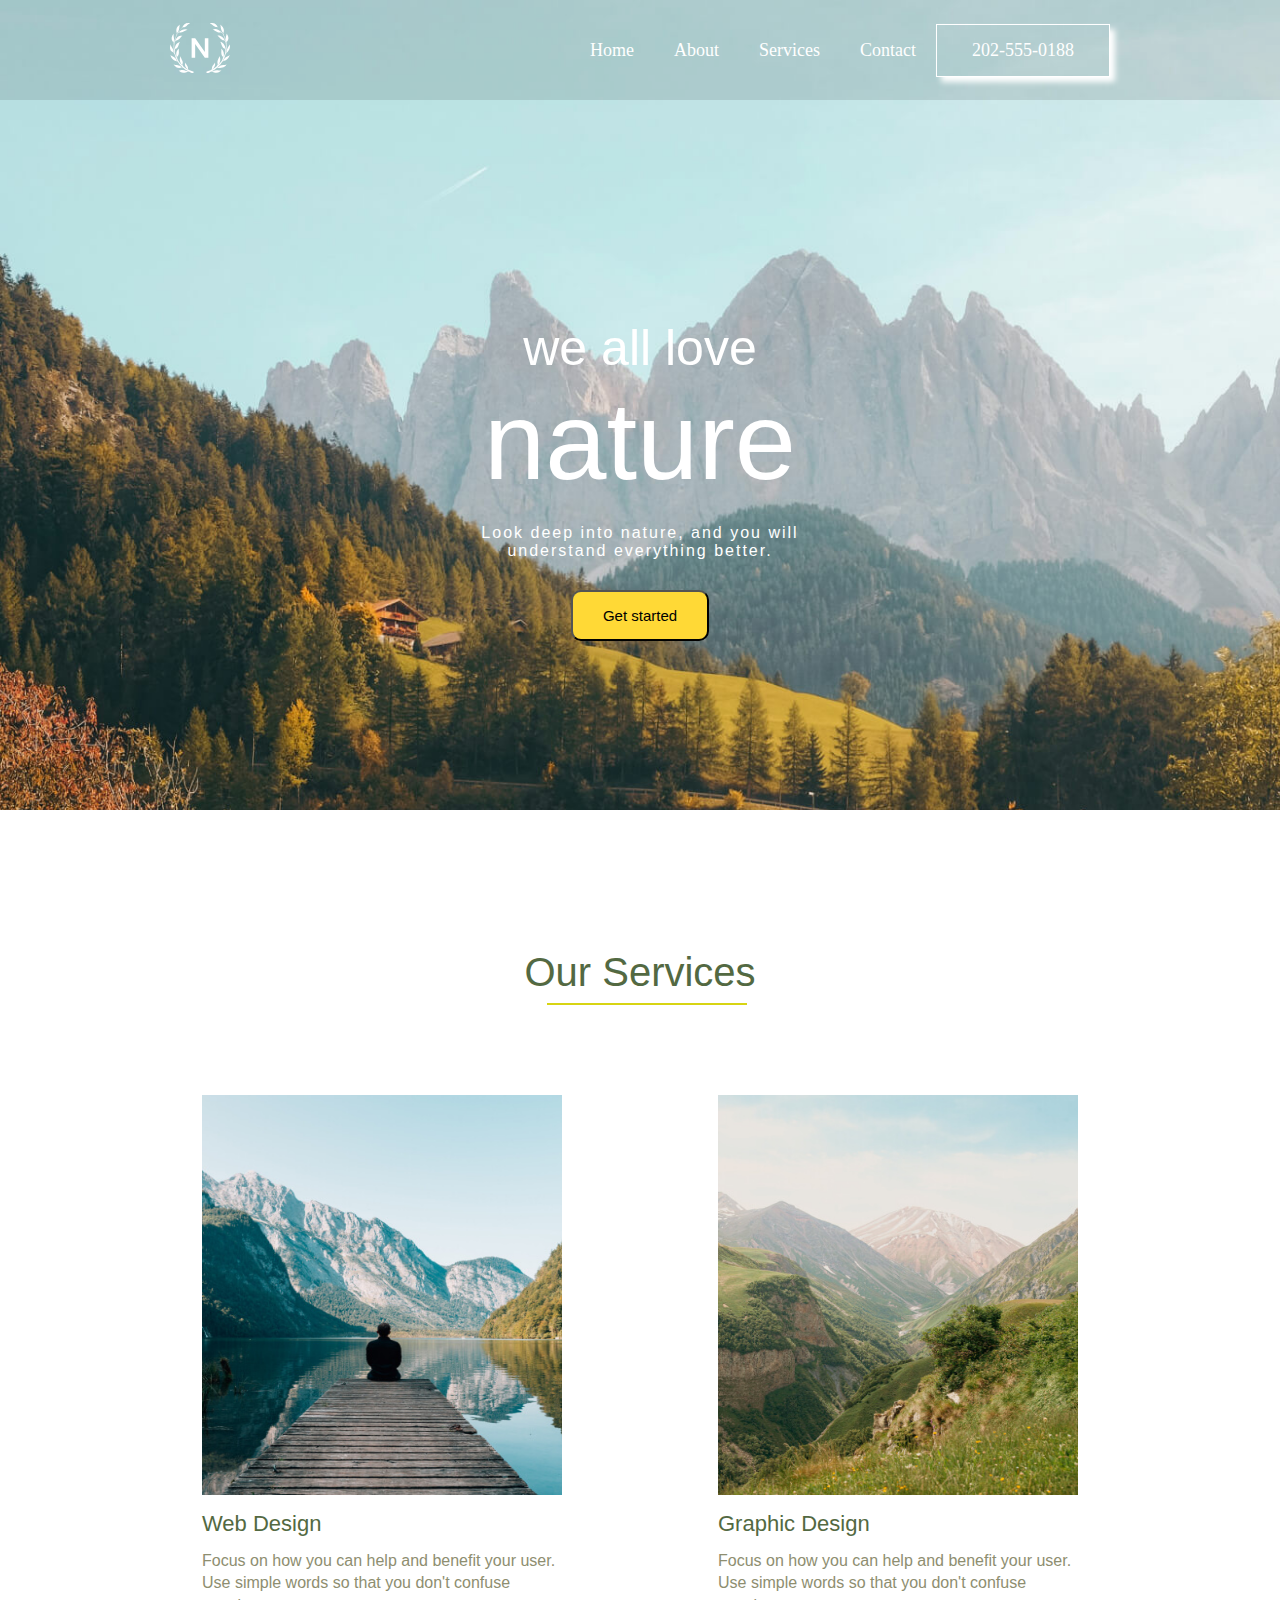
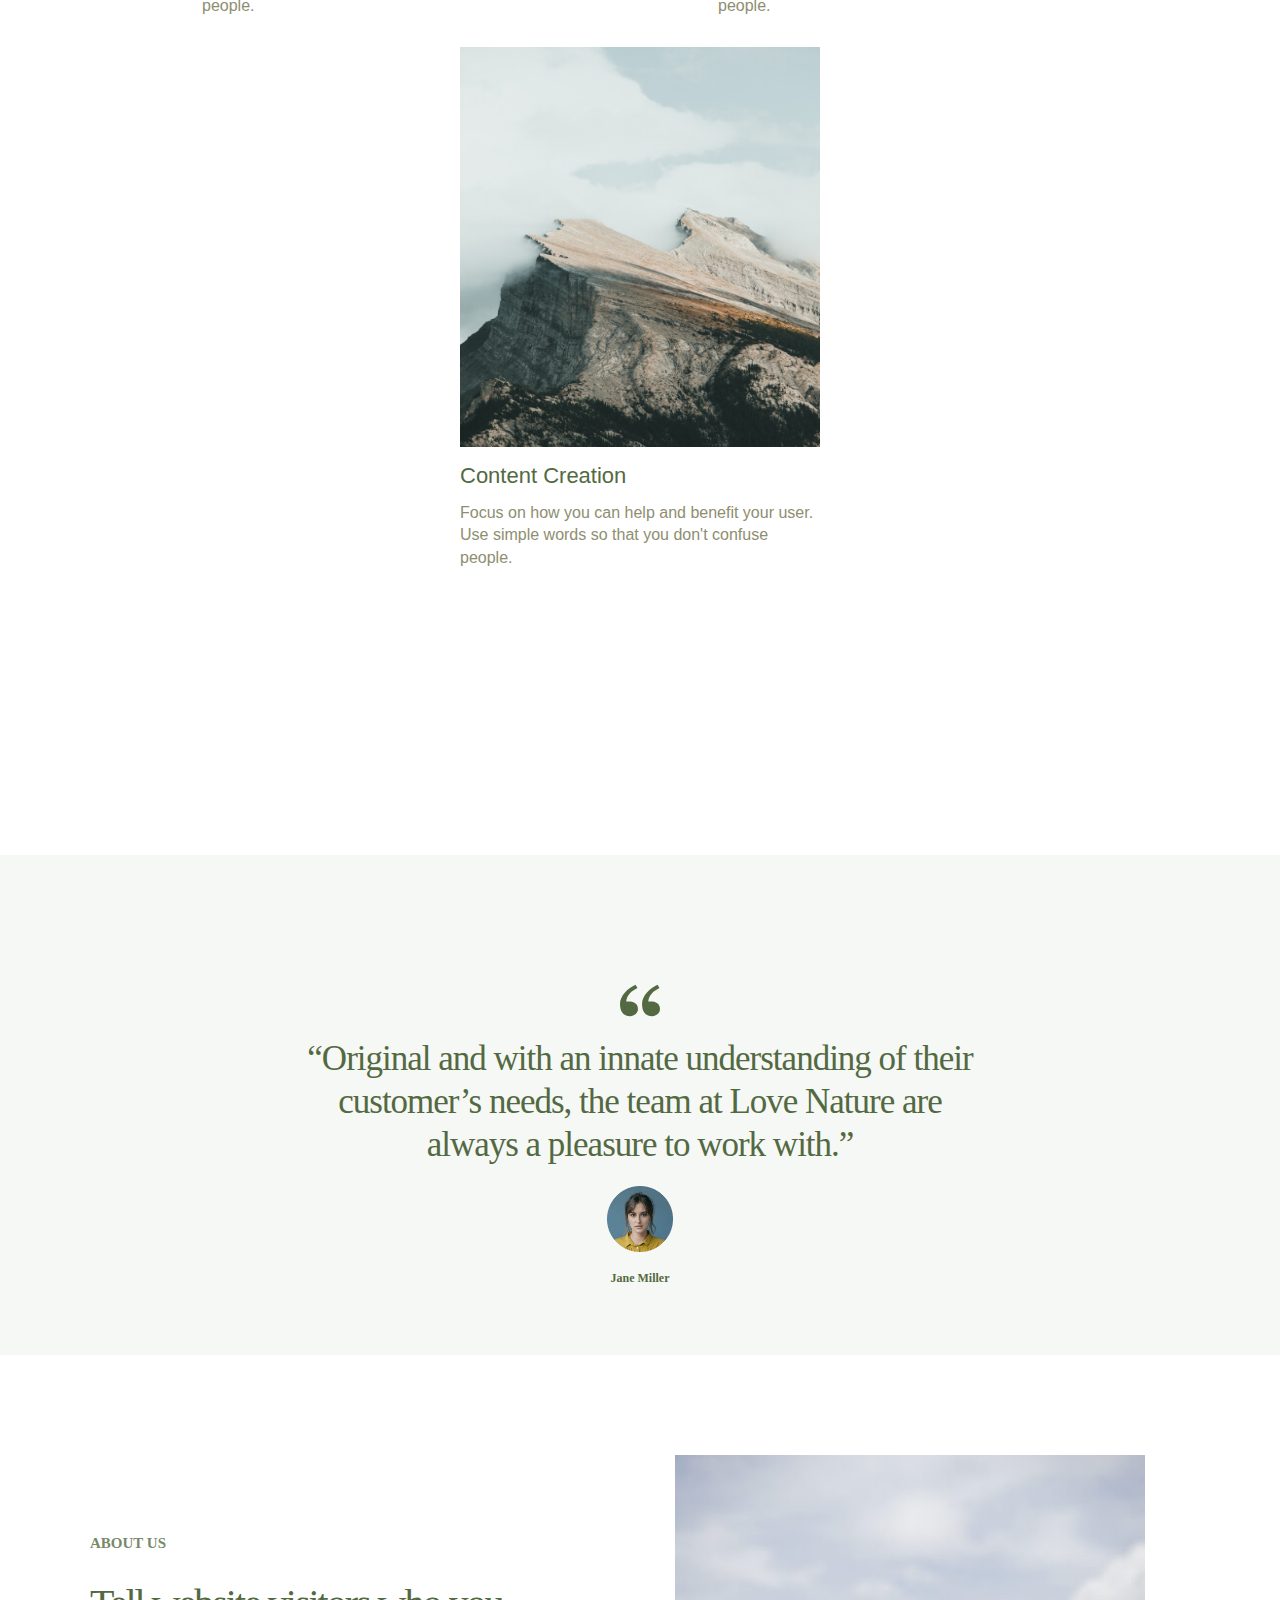
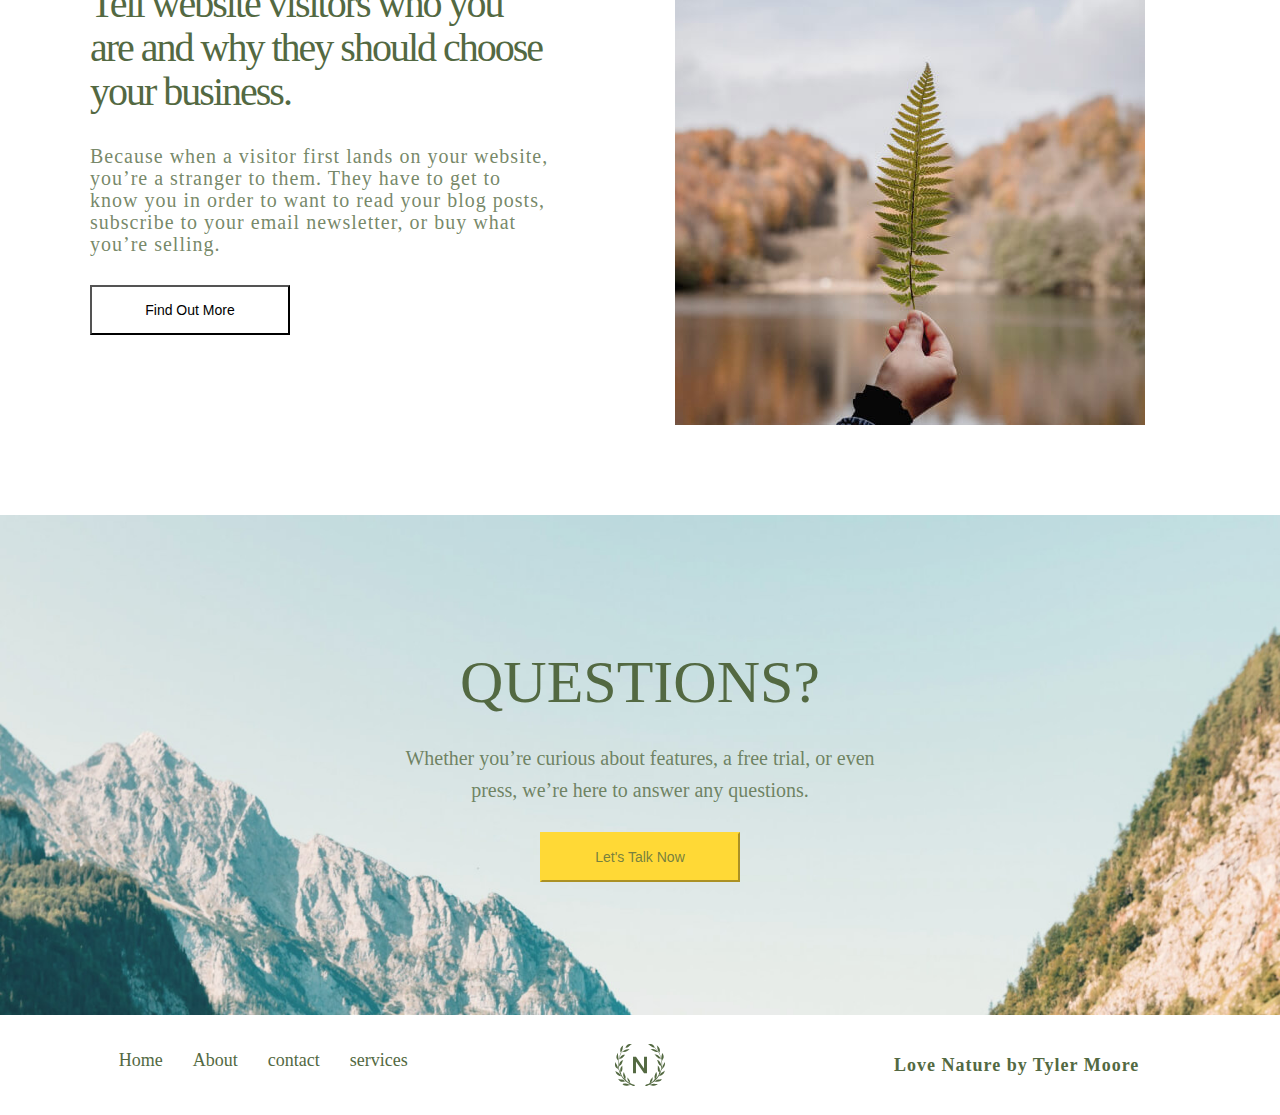
<file: index.html>
<!DOCTYPE html>
<html lang="en">

<head>
    <meta charset="UTF-8">
    <meta name="viewport" content="width=device-width, initial-scale=1.0">
    <title>love nature</title>

    <link rel="stylesheet" href="style.css">
    <link rel="stylesheet" href="media.css">
</head>

<body>
    <div id="header-web">
        <div class="container-web">

            <nav class="web">
                <div class="logo"><img src="logo-white.svg"></div>

                <ul>
                    <li><a href="index.html">Home</a></li>
                    <li><a href="about.html">About</a></li>
                    <li><a href="services.html">Services</a></li>
                    <li><a href="#">Contact</a></li>
                    <li class="num"><a href="#" class="code">202-555-0188</a></li>
                </ul>

                <div class="box">
                    <div class="line">
                    </div>
                </div>
            </nav>

        </div>
        <div class="container-mob">
            <nav class="mob">
                <div class="slid">
                    <ul>
                        <li><a href="index.html">Home</a></li>
                        <li><a href="about.html">About</a></li>
                        <li><a href="services.html">Services</a></li>
                        <li><a href="#">Contact</a></li>
                        <li class="num"><a href="#">202-555-0188</a></li>
                    </ul>
                </div>
            </nav>

        </div>
        <div class="container-banner">
            <div class="banner-box">
                <h2>we all love</h2>
                <h1>nature</h1>
                <p>Look deep into nature, and you will
                    understand everything better.
                </p>

                <button>Get started</button>

            </div>
        </div>
    </div>

    <div id="services">
        <div class="services-container">
            <h2 class="our">Our Services</h2>

            <div class="row services-box">
                <div class="frist-box">
                    <img src="2.jpg" class="photo">
                    <h2 class="abc">Web Design</h2>
                    <p class="bcd">Focus on how you can help and benefit your user. Use simple words so that you don't
                        confuse people.</p>



                </div>
                <div class="second-box">
                    <img src="3.jpg" class="photo">

                    <h2 class="abc">Graphic Design</h2>
                    <p class="bcd">Focus on how you can help and benefit your user. Use simple words so that you don't
                        confuse people.</p>

                </div>
                <div class="third-box">
                    <img src="4.jpg" class="photo">

                    <h2 class="abc">Content Creation</h2>
                    <p class="bcd">Focus on how you can help and benefit your user. Use simple words so that you don't
                        confuse people.</p>

                </div>

            </div>

        </div>
        <div class="costumer-need">
            <div class="need">

                <img class="a" src="quotes.svg" alt="">
                <div class="“original">
                    <h2>“Original and with an innate understanding of their customer’s needs, the team at Love Nature
                        are always a pleasure to work with.”</h2>
                </div>
                <div class="img">
                    <img src="jani.png">
                    <h4>Jane Miller</h4>
                </div>

            </div>

        </div>
    </div>
    <!-- -------------------------------About------------- -->
    <div id="about">

        <div class="about-container">
            <div class="about-banner">
                <div class="about-left">
                    <h5>ABOUT US</h5>
                    <h2>Tell website visitors who you are and why they should choose your business.</h2>
                    <p>Because when a visitor first lands on your website, you’re a stranger to them. They have to get
                        to know you in order to want to read your blog posts, subscribe to your email newsletter, or buy
                        what you’re selling.</p>
                    <input type="button" value="Find Out More">

                </div>
                <div class="about-right">
                    <img src="5.jpg" alt="">


                </div>

            </div>

        </div>

    </div>

    <section class="question">
        <div class="question-container">
            <div class="question-box">

                <h2>QUESTIONS?</h2>
                <p>Whether you’re curious about features, a free trial, or even press, we’re here to answer any
                    questions.</p>
                <button>Let's Talk Now</button>

            </div>

        </div>

    </section>

    <section class="footer">
        <div class="footer-container">
            <div class="nav-footer">
                <nav>
                    <ul>
                        <li><a href="index.html">Home</a></li>
                        <li><a href="about.html">About</a></li>
                        <li><a href="">contact</a></li>
                        <li><a href="services.html">services</a></li>
                    </ul>
                </nav>
            </div>
            <div class="img-footer">
                <img src="logo-green.svg" alt="">
            </div>
            <div class="text-footer">
                <h2>Love Nature by Tyler Moore</h2>
            </div>


        </div>
    </section>
    <script src="jquery.js"></script>
    <script src="script.js"></script>
</body>

</html>
</file>
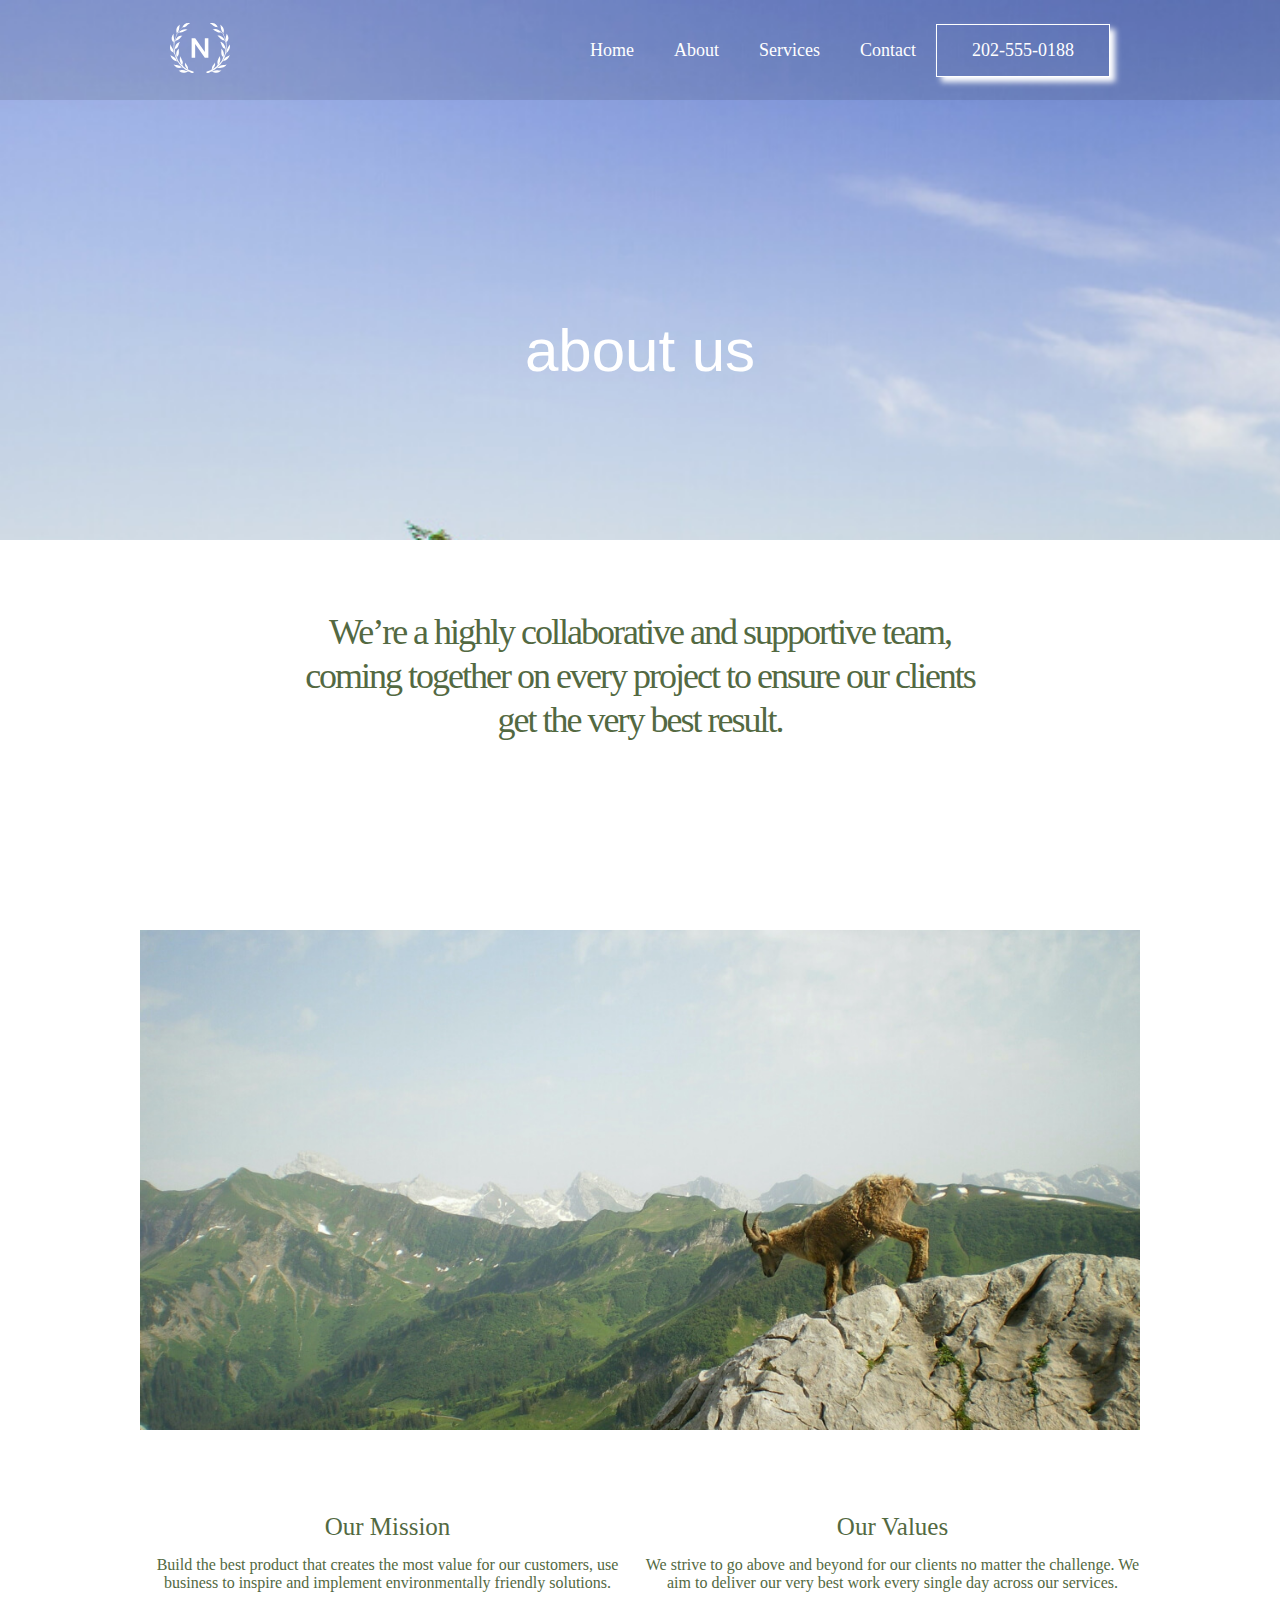
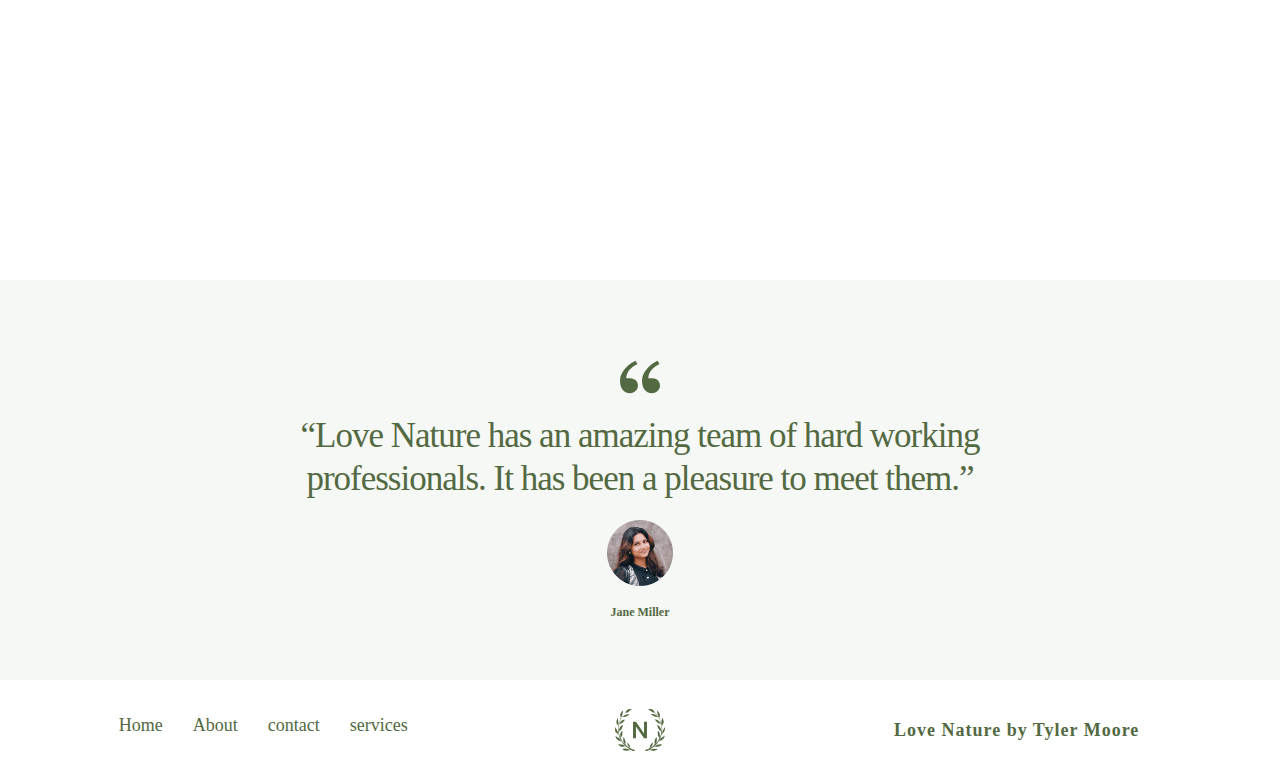
<file: about.html>
<!DOCTYPE html>
<html lang="en">
<head>
    <meta charset="UTF-8">
    <meta name="viewport" content="width=device-width, initial-scale=1.0">
    <title>About</title>
    <link rel="stylesheet" href="style1.css"/>
    <link rel="stylesheet" href="media1.css"/>
</head>
<body>


    <div id="header-web">
        <div class="container-web">

            <nav class="web">
                <div class="logo"><img src="logo-white.svg"></div>

                <ul>
                    <li><a href="index.html">Home</a></li>
                    <li><a href="about.html">About</a></li>
                    <li><a href="services.html">Services</a></li>
                    <li><a href="#">Contact</a></li>
                    <li class="num"><a href="#" class="code">202-555-0188</a></li>
                </ul>
                <div class="box">
                    <div class="line">
                    </div>
                </div>
            </nav>
           
        </div>
        <div class="container-mob">
            <nav class="mob">
               
            </nav>
           <div class="slid">
            <ul>
                <li><a href="index.html">Home</a></li>
                <li><a href="about.html">About</a></li>
                <li><a href="services.html">Services</a></li>
                <li><a href="#">Contact</a></li>
                <li class="num"><a href="#">202-555-0188</a></li>
            </ul>
           </div>

        </div>

        <div class="banner">
            <h2>about us</h2>
        </div>
        
    </div>
    <section class="content">
        <div class="content-container">
           <div class="contect-box">
            <h2>We’re a highly collaborative and supportive team, coming together on every project to ensure our clients get the very best result.</h2>
           </div>
        </div>
    </section>
<!-- -----------------------------mission-------------- -->
    <section class="mission">
        <div class="mission-container">
            <div class="img">
                <img src="8.jpg" alt="">

                <div class="box">
                    <div class="box1">
                        <h2>Our Mission</h2>
                        <p>Build the best product that creates the most value for our customers, use business to inspire and implement environmentally friendly solutions.</p>
                    </div>
                    <div class="box2">
                        <h2>Our Values</h2>
                        <p>We strive to go above and beyond for our clients no matter the challenge. We aim to deliver our very best work every single day across our services.</p>
                    </div>
                </div>
            </div>

        </div>
    </section>
    <section class="quots">
        <div class="costumer-need">
            <div class="need">

                <img class="a" src="quotes.svg" alt="">
                <div class="“original">
                    <h2>“Love Nature has an amazing team of hard working professionals. It has been a pleasure to meet them.”</h2>
                </div>
                <div class="img">
                    <img src="9.png">
                    <h4>Jane Miller</h4>
                </div>

            </div>

        </div>
    </section>
    <section class="footer">
        <div class="footer-container">
            <div class="nav-footer">
                <nav>
                    <ul>
                        <li><a href="index.html">Home</a></li>
                        <li><a href="about.html">About</a></li>
                        <li><a href="#">contact</a></li>
                        <li><a href="services.html">services</a></li>
                    </ul>
                </nav>
            </div>
            <div class="img-footer">
                <img src="logo-green.svg" alt="">
            </div>
            <div class="text-footer">
                <h2>Love Nature by Tyler Moore</h2>
            </div>


        </div>
    </section>
    







    <script src="jquery.js"></script>
    <script src="script.js"></script>
</body>
</html>
</file>
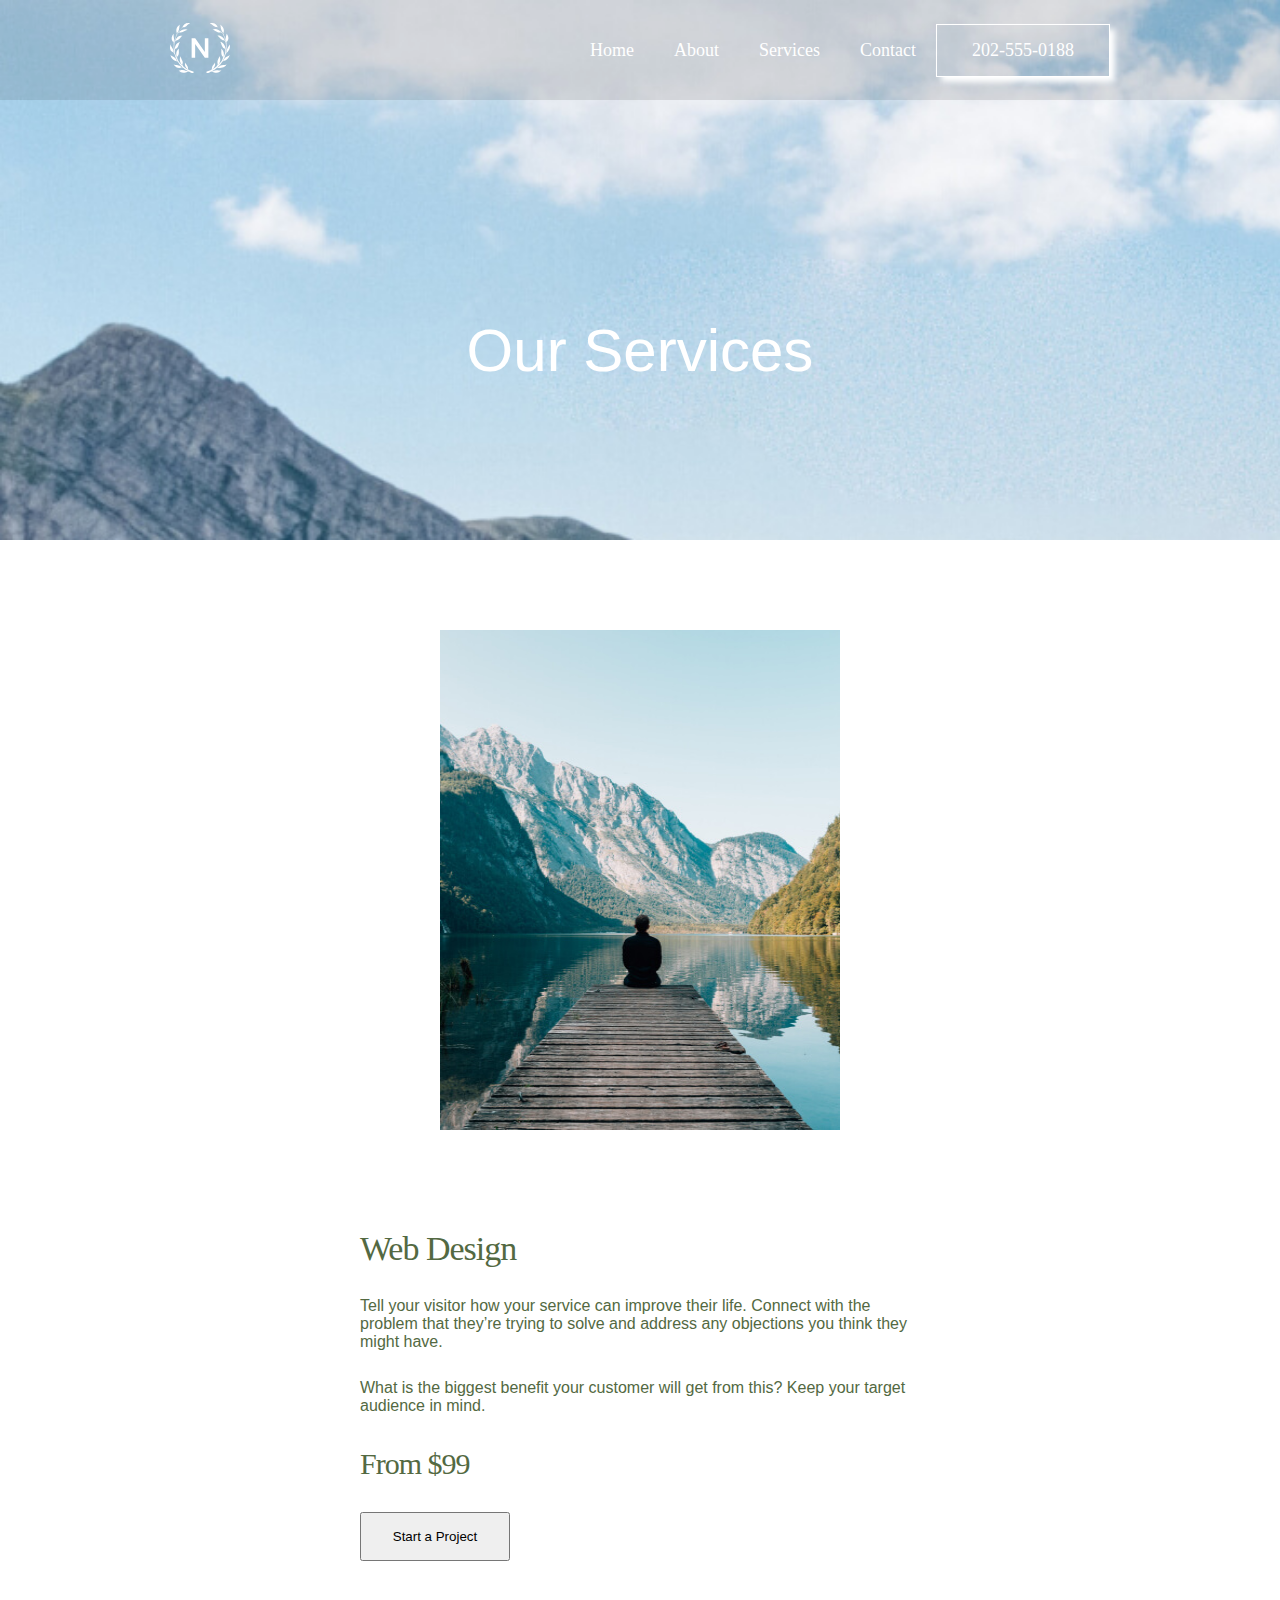
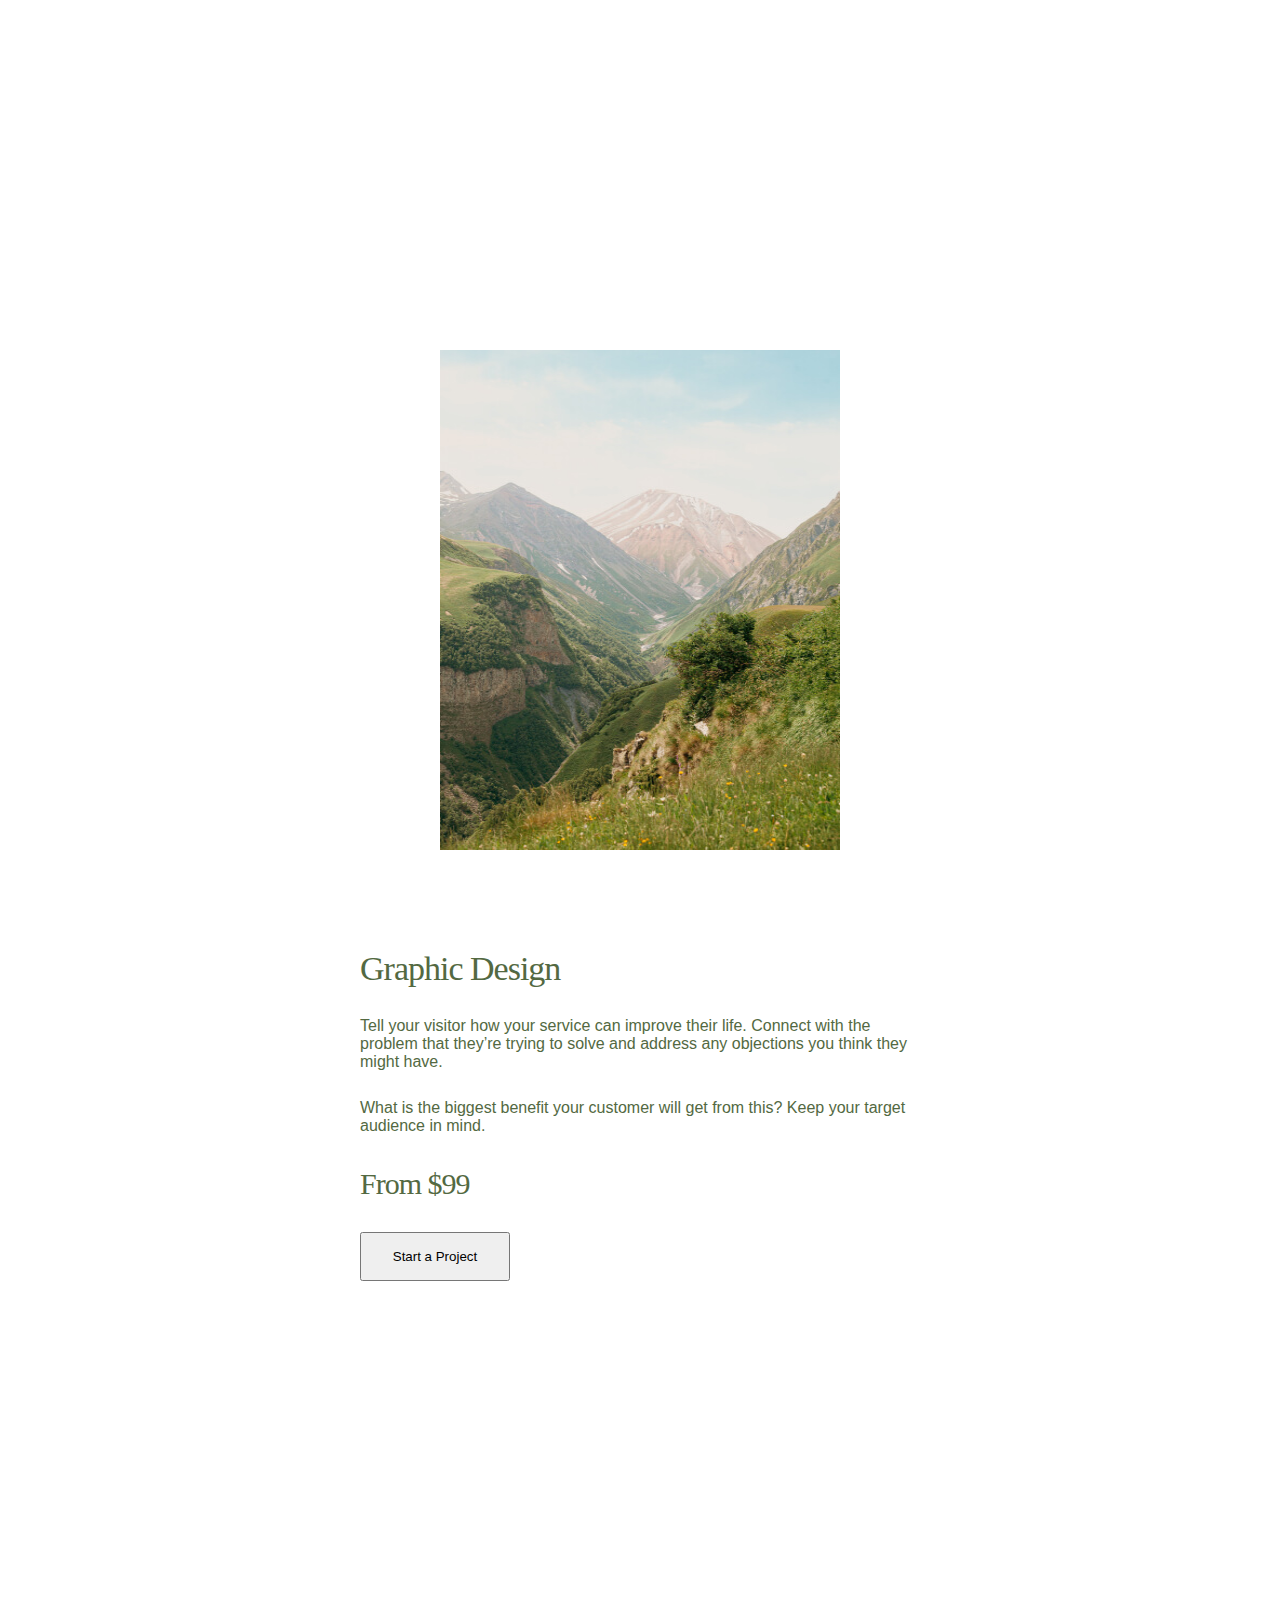
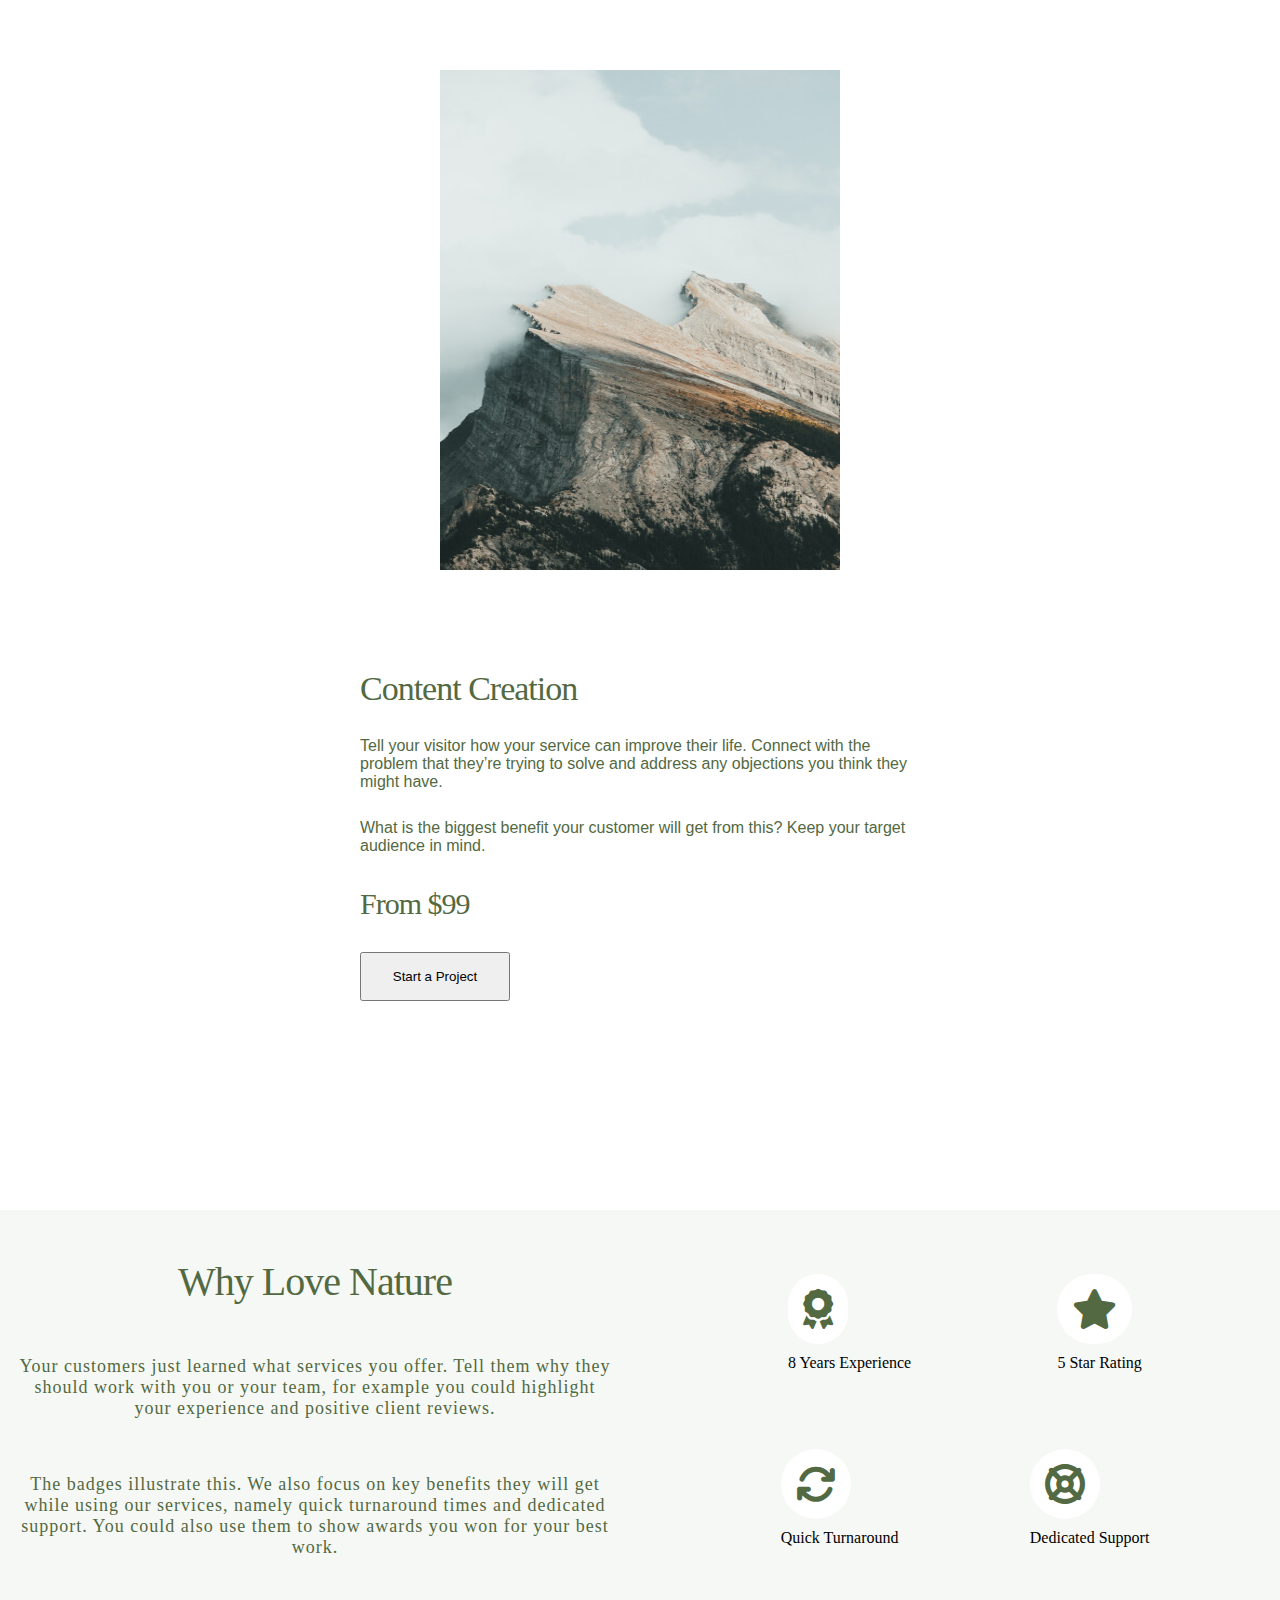
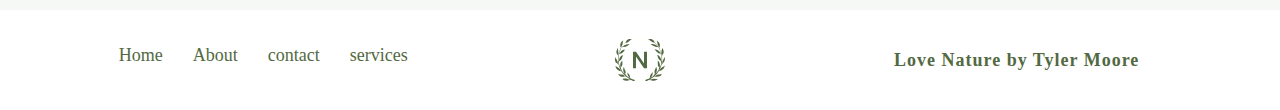
<file: services.html>
<!DOCTYPE html>
<html lang="en">

<head>
    <meta charset="UTF-8">
    <meta name="viewport" content="width=device-width, initial-scale=1.0">
    <title>services</title>
    <link rel="stylesheet" href="style2.css" />
    <link rel="stylesheet" href="media2.css" />
    <link rel="stylesheet" href="https://cdnjs.cloudflare.com/ajax/libs/font-awesome/6.4.2/css/all.min.css">
</head>

<body>
    <div id="header-web">
        <div class="container-web">

            <nav class="web">
                <div class="logo"><img src="logo-white.svg"></div>

                <ul>
                    <li><a href="index.html">Home</a></li>
                    <li><a href="about.html">About</a></li>
                    <li><a href="services.html">Services</a></li>
                    <li><a href="#">Contact</a></li>
                    <li class="num"><a href="#" class="code">202-555-0188</a></li>
                </ul>
                <div class="box">
                    <div class="line">
                    </div>
                </div>
            </nav>
            
        </div>
        <div class="container-mob">
            <nav class="mob">


                <div class="slid">
                    <ul>
                        <li><a href="index.html">Home</a></li>
                        <li><a href="about.html">About</a></li>
                        <li><a href="services.html">Services</a></li>
                        <li><a href="#">Contact</a></li>
                        <li class="num"><a href="#">202-555-0188</a></li>
                    </ul>
                </div>
            </nav>

        </div>
        <div class="banner">
            <h2> Our Services</h2>
        </div>

    </div>
    <main>
        <div class="services-container">
            <div class="box-container">

                <div class="box1">
                    <div class="left-box">
                        <img src="11.jpg" alt="">
                    </div>
                    <div class="right-box">
                        <h2>Web Design</h2>
                        <p>Tell your visitor how your service can improve their life. Connect with the problem that
                            they’re trying to solve and address any objections you think they might have.</p>
                        <p>What is the biggest benefit your customer will get from this? Keep your target audience in
                            mind.</p>
                        <h3>From $99</h3>
                        <button>Start a Project</button>
                    </div>
                </div>
                <div class="box2">
                    <div class="left-box">
                        <img src="12.jpg" alt="">
                    </div>
                    <div class="right-box">
                        <h2>Graphic Design</h2>
                        <p>Tell your visitor how your service can improve their life. Connect with the problem that
                            they’re trying to solve and address any objections you think they might have.</p>
                        <p>What is the biggest benefit your customer will get from this? Keep your target audience in
                            mind.</p>
                        <h3>From $99</h3>
                        <button>Start a Project</button>
                    </div>
                </div>
                <div class="box3">
                    <div class="left-box">
                        <img src="13.jpg" alt="">
                    </div>
                    <div class="right-box">
                        <h2>Content Creation</h2>
                        <p>Tell your visitor how your service can improve their life. Connect with the problem that
                            they’re trying to solve and address any objections you think they might have.</p>
                        <p>What is the biggest benefit your customer will get from this? Keep your target audience in
                            mind.</p>
                        <h3>From $99</h3>
                        <button>Start a Project</button>
                    </div>
                </div>

            </div>
        </div>
    </main>
    <!-- -----------------------------love-nature----------- -->
    <section class="love-nature">
        <div class="nature-container">
            <div class="frist-container">
                <h2>Why Love Nature</h2>
                <p>Your customers just learned what services you offer. Tell them why they should work with you or your
                    team, for example you could highlight your experience and positive client reviews.</p>
                <p>The badges illustrate this. We also focus on key benefits they will get while using our services,
                    namely quick turnaround times and dedicated support. You could also use them to show awards you won
                    for your best work.</p>
            </div>
            <div class="second-container">
                <div class="frist-box">
                    <div class="icon1">
                        <i class="fa-solid fa-award icon"></i>
                        <p>8 Years Experience</p>
                    </div>
                    <div class="icon2">
                        <i class="fa-solid fa-star icon"></i>
                        <p>5 Star Rating</p>
                    </div>

                </div>
                <div class="second-box">
                    <div class="icon3">
                        <i class="fa-solid fa-arrows-rotate icon"></i>
                        <p>Quick Turnaround</p>
                    </div>
                    <div class="icon4">
                        <i class="fa-solid fa-life-ring icon"></i>
                        <p>Dedicated Support</p>
                    </div>
                </div>
            </div>

        </div>
    </section>
    <section class="footer">
        <div class="footer-container">
            <div class="nav-footer">
                <nav>
                    <ul>
                        <li><a href="index.html">Home</a></li>
                        <li><a href="about.html">About</a></li>
                        <li><a href="#">contact</a></li>
                        <li><a href="services.html">services</a></li>
                    </ul>
                </nav>
            </div>
            <div class="img-footer">
                <img src="logo-green.svg" alt="">
            </div>
            <div class="text-footer">
                <h2>Love Nature by Tyler Moore</h2>
            </div>


        </div>
    </section>
    <script src="jquery.js"></script>
    <script src="script.js"></script>
</body>

</html>
</file>
<file: style.css>
*{
    margin: 0;
    padding: 0;
    box-sizing: border-box;
}
body{
    overflow-x: hidden;
}
#header-web{
    width: 100%;
    height: 90vh;
    background-image: url(1.jpg);
    backdrop-filter: invert(10%);
    background-size: cover;
    background-repeat: no-repeat;
    background-attachment: fixed;  
}
.container-web{
    width: 100%;
    display: flex;
    flex-direction: column;
    align-items: center;
    background: rgba(0,0,0,0.1);
}
.web{
    width: 100%;
    height: 100px;
    display: flex;
    justify-content: space-around;
    align-items: center;
}
.web img{
    width: 60px;
}
.web ul{
    list-style: none;
    display: flex;
    align-items: center;
}
.web ul li a{
    text-decoration: none;
    padding: 20px;
    font-family: initial;
    font-size: 18px;
    color: white;
    position: relative;
    
}
.web ul li a::before{
    content: "";
    width: 0px;
    height: 0px;
    left: 15px;
    bottom: 6px;
    background: #b19932;
    position: absolute;
    transition: all 0.5s;

}
.web ul li a:hover::before{
    width: 60px;
    height: 2px;
}
.web ul .num{
    border: 1px solid white;
    padding: 15px;
    box-shadow: 5px 5px 6px white;
}
.container-web .box{
    width: 40px;
    height: 40px;
    cursor: pointer;
    display: none;
}
 .container-web .box .line{
    width: 100%;
    height: 4px;
    position: relative;
    top: 40%;
    background-color: white;
}
.container-web .box .line::before{
    content: "";
    width: 100%;
    height: 4px;
    background: white;
    position: absolute;
    top: -10px;
}
.container-web .box .line::after{
    content: "";
    width: 100%;
    height: 4px;
    background: white;
    position: absolute;
    top: 10px;
}
/* ---------------------container-mob----------- */

.container-mob{
    display: none;

}
/* .mob{
    width: 100%;
    height: 100px;
    display: flex;
    justify-content: space-around;
    align-items: center;
    background: rgba(85, 83, 83, 0.2);
} */

.container-mob ul{
    width: 100%;
    height: 300px;
    z-index: 9;
    position: absolute;
    list-style: none;
    background: rgb(231, 162, 162);
}
.container-mob ul li{
    width: 100%;
   display: block;
   background-color: rgb(21, 77, 61);
   color: white;
}
.container-mob ul li a{
    display: flex;
    justify-content: center;
    align-items: center;
    width: 100%;
    text-decoration: none;
    padding: 20px;
    font-family: initial;
    font-size: 20px;
    color: white;

}
.container-mob ul li a:hover{
    background-color: black;
    color: white;
}
/* ----------------container-bannner------------ */

.container-banner{
   width: 600px;
   height: 450px;
    position: absolute;
    right: calc(50% - 300px);
    top: calc(50% - 150px);
    /* background-color: rgba(0,0,0,0.2);   */
}
.banner-box{
    width: 100%;
    height: 100%;
    padding: 50px 120px;
    display: flex;
    flex-direction: column;
    align-items: center;
    justify-content: center;
    text-align: center;
    color: white;
    font-family: 'DM Sans',sans-serif;
    
}
.banner-box h2{
    font-family: 'DM Sans',sans-serif;
    font-size: 50px;
    font-weight: 200;

}
.banner-box h1{
    font-family: 'DM Sans',sans-serif;
    font-size: 110px;
    font-weight: 100;
}
.banner-box p{
    font-size: 16px;
    letter-spacing: 2px;
    padding-top: 20px;
}
.banner-box button{
    font-size: 15px;
    margin-top: 30px;
    padding: 15px 30px;
    border-radius: 10px;
    background-color: #ffd936;
}
.banner-box button:hover{
    background-color: #9f8202;
}

/* -----------------services-container------------ */
#services{
    flex-wrap: wrap;
   
}

.services-container{
    margin: 100px 0px;
    padding: 40px 60px;
    text-align: center;
}
.services-container .our{
    font-family: 'DM Sans',sans-serif;
    font-size: 40px;
    font-weight: 100;
    color: #536942;
    position: relative;
}
.services-container .our::before{
    content: "";
    width: 200px;
    height: 2px;
    background: #d7d413;
    position: absolute;
    bottom: -10px;
    left: 42%;
}
.services-container .services-box{
    margin-top: 100px;
    margin-bottom: 100px;
    padding: 0 90px;
    height: 500px;
    width: 100%;
    display: flex;
    flex-wrap: wrap;

    justify-content: space-around;
    align-items: center;
    
}
.services-box .second-box{
    width: 360px;
    height: 500px;
    
}
.services-box .photo{
    width: 360px;
    height: 500px;
}
.services-box .frist-box{
    width: 360px;
    height: 500px;
}
.services-box .abc{
    font-size: 22px;
    font-weight: 400;
   margin-top: 10px;
   line-height: 1.4;
   color:#536942 ;
   text-align: left;
    font-family: 'DM Sans',sans-serif;
    font-weight: 400;
}
.services-box .bcd{
    font-size: 16px;
    font-weight: 400;
   margin-top: 10px;
   line-height: 1.4;
   text-align: left;
   color:#8e8e70 ;
    font-family: 'DM Sans',sans-serif;
    font-weight: 100;
}
.services-box .third-box{
    width: 360px;
    height: 500px;
}

.costumer-need{
    width: 100%;
    height: 500px;
    background-color: #f6f8f5;
    padding-top: 20px;

}
.need{
    width: 700px;
    height: 400px;
    margin: 50px auto;
    display: flex;
    flex-direction: column;
    justify-content: center;
    align-items: center;
    text-align: center;
    
}
.costumer-need .a{
    width: 40px;
    margin-bottom: 20px;
}
.costumer-need h2{
    color: #536942;
    font-weight: 400;
    font-family: 'Forum',display;
    font-size: 35px;
    line-height: 43px;
    letter-spacing: -1px;
}
.costumer-need img{
    width: 66px;
    margin-top: 20px;
}
.costumer-need h4{
    font-size: 12px;
    margin-top: 15px;
    color: #536942;
}

/* ------------------About-------------- */
.about-container{
    margin: 80px auto;
    width: 100%;
    height: 600px;
}
.about-banner{  
    width: 100%;
    height: 600px;
    display: flex;
    flex-wrap: wrap;
    justify-content: space-around;
    align-items: center;
}
.about-banner .about-left{
    width: 600px;
    height: 600px;
    padding: 70px;
    font-weight: 400;
    font-family: 'Forum',display;
    display: flex;
    flex-direction: column;
    justify-content: space-evenly;
    text-align: left;
    color: #536942;
}
.about-left h5{
    font-size: 15px;
    color: #536941CC;
}
.about-left h2{
    font-size: 40px;
    line-height: 44px;
    letter-spacing: -2px;
    font-weight: 400;
    font-family: 'Forum',display;
}
.about-left p{
    font-size: 20px;
    color: #536941CC;
    line-height: 22px;
    letter-spacing: 1px;
}
.about-left input{
    width: 200px;
    font-size: 14px;
    padding: 15px;
    background: white;
}
.about-left input:hover{
    color: rgb(83, 222, 23);
    border-color: rgb(52, 178, 2);
}
.about-banner .about-right{
    width: 600px;
    height: 600px;
    padding: 20px 15px;
}

.question{
    width: 100%;
    height: 500px;
    flex-wrap: wrap;
}
.question-container{
    width: 100%;
    height: 500px;
    background-image: url(6.jpg);
    background-size: cover;
    position: relative;
    background-repeat: no-repeat;
}
.question-box{
    width: 700px;
    height: 400px;
    position: absolute;
    padding: 70px 100px;
    display: flex;
    flex-direction: column;
    justify-content: space-around;
    align-items: center;
    text-align: center;
    top: 50px;
    left: calc(50% - 350px);
}
.question-box h2{
    color: #536942; 
    font-size: 60px;
    font-weight: 400;
    font-family: 'Forum',display;
}
.question-box p{
    color: #536941CC;
    font-size: 20px;
    font-weight: 400;
    font-family: 'Forum',display;
    line-height: 32px;
    vertical-align: baseline;
}
.question-box button{
   font-size: 14px;
   width: 200px;
   border-color: #ffd936;
   color: #536941CC;
   padding: 15px;
   background-color: #ffd936;
}
.question-box button:hover{
    background-color: #b19932;
}


/* ----------------footer-container---------- */

.footer-container{
    width: 100%;
    height: 100px;
    display: flex;
    flex-wrap: wrap;
    justify-content: space-around;
    align-items: center;
}

.nav-footer{
    width: 500px;
    height: 100%;
    flex-wrap: wrap;
}

.nav-footer ul{
    padding-top: 35px;
    list-style: none;
    display: flex;
    justify-content: center;
}
.nav-footer ul li a{
    color: #536942;
    padding: 15px;
    text-decoration: none;
    text-align: center;
    font-size: 18px;
}

.img-footer{
    width: 200px;
    height: 100%;
    display: flex;
    align-items: center;
    justify-content: center;
}
.img-footer img{
    width: 50px;
}
.text-footer{
    font-size: 12px;
    font-weight: 400;
    color: #536942;
    letter-spacing: 1px;
    font-family: 'Forum',display;
    width: 500px;
    height: 100%;
    display: flex;
    align-items: center;
    justify-content: center;
}
</file>
<file: media.css>
@media (max-width:1423px){
    .services-container .services-box{
        flex-wrap: wrap;
        gap: 52px;
    }
    .services-box .photo{
        height: 400px;
    }
    .costumer-need{
        margin-top: 80vh;
    }

}
@media (max-width:1270px){
    .about-banner{
        flex-wrap: wrap;
        gap: 30px;
    }
}
@media (max-width:1230px){
    .question{
       margin-top: 100vh;
    }
}

@media (max-width:1072px){
    .costumer-need{
        margin-top: 160vh;
    }
}


@media (max-width:900px){
    .container-web .web ul{
        display: none;
        
    }

    .container-web .box{
        display: block;
    }
    
    
    .container-mob{
        display: none;
    }
    .services-container .our::before{
        left: 30%;
    }
    .footer-container{
        flex-wrap: wrap;
        gap: 15px;
    }
    
}

@media (max-width:741px){
    .container-banner{
        width: 550px;
        height: 400px;
        top: 100px;
        left: 0;
    }
    .costumer-need{
        width: 100%;
        height: 500px;
        background-color: #f6f8f5;
        /* padding-top: 20px; */
    
    }
    .need{
        width: 100%;
        height: 400px;
        margin: 0px auto;
    }
    .costumer-need .a{
        width: 30px;
        margin-bottom: 10px;
    }
    .costumer-need h2{
        font-size: 28px;
        line-height: 38px;
        letter-spacing: -1px;
    }
    .costumer-need img{
        width: 58px;
        margin-top: 10px;
    }
    .costumer-need h4{
        font-size: 8px;
        margin-top: 8px;
        color: #536942;
    }
    
}
@media (max-width:562px){
    .container-banner{
        width: 400px;
        height: 300px;
        top: 200px;
        left: 20px;
        
    }
    .banner-box{
        padding: 0;
    }
    .services-box .photo{
        height: 400px;
    }
    .services-box .abc{
        text-align: center;
        margin: 0px 20px;
    }
    .services-box .bcd{
        margin: 0px 20px;
       text-align: center;
    }
    .about-banner .about-left{
        padding: 0px 70px;
    }
    .question-container{
        width: 100%;
        height: 100%;
    }
   
    .question-box{
        width: 600px;
        height: 400px;
        top: 50px;
        padding: 50px 150px;
        left: calc(50% - 300px);
    }
    .question-box h2{
        font-size: 50px;
    }
    .question-box p{
        font-size: 17px;
        
    }
    .question-box button{
       font-size: 12px;
       padding: 12px;
    }

}
@media (max-width:410px){
    .container-banner{
        width: 300px;
        height: 250px;
        top: 200px;
        left: 10px;
    }
    .banner-box h2{
        font-size: 30px;
    }
    .banner-box h1{
        font-size: 90px;

    }
    .banner-box p{
        font-size: 13px;
    }
    .banner-box button{
        font-size: 12px;
        
    }
    .services-box .abc{
        text-align: center;
        font-size: 13px;
        padding: 0px 20px;
    }
    .services-box .bcd{
        text-align: center;
        font-size: 13px;
        padding: 0px 20px;
    }
    .services-container .our{
        font-size: 30px;
    }
    .services-container .our::before{
        left: 10%;
        width: 180px;
    }

    .about-left h5{
        font-size: 13px;
        color: #536941CC;
    }
    .about-left h2{
        font-size: 30px;
        line-height: 39px;
        letter-spacing: -2px;
        font-weight: 400;
        font-family: 'Forum',display;
    }
    .about-left p{
        font-size: 17px;
        color: #536941CC;
        line-height: 22px;
        letter-spacing: 1px;
    }
    .about-left input{
        width: 200px;
        font-size: 12px;
        padding: 15px;
        background: white;
    }
}
</file>
<file: style1.css>
*{
    margin: 0;
    padding: 0;
    box-sizing: border-box;
}

#header-web{
    width: 100%;
    height: 60vh;
    background-image: url(7.jpg);
    background-size: cover;
    background-attachment: fixed;
    background-repeat: no-repeat; 
    
}
.container-web{
    width: 100%;
    display: flex;
    flex-direction: column;
    align-items: center;
    background: rgba(0,0,0,0.1);
}
.web{
    width: 100%;
    height: 100px;
    display: flex;
    justify-content: space-around;
    align-items: center;
}
.web img{
    width: 60px;
}
.web ul{
    list-style: none;
    display: flex;
    align-items: center;
}
.web ul li a{
    text-decoration: none;
    padding: 20px;
    font-family: initial;
    font-size: 18px;
    color: white;
    position: relative;
    
}
.web ul li a::before{
    content: "";
    width: 0px;
    height: 0px;
    left: 15px;
    bottom: 6px;
    background: #b19932;
    position: absolute;
    transition: all 0.5s;

}
.web ul li a:hover::before{
    width: 60px;
    height: 2px;
}
.web ul .num{
    border: 1px solid white;
    padding: 15px;
    box-shadow: 5px 5px 6px white;
}
.container-web .box{
    width: 40px;
    height: 40px;
    cursor: pointer;
    display: none;
}
 .container-web .box .line{
    width: 100%;
    height: 4px;
    position: relative;
    top: 40%;
    background-color: white;
}
.container-web .box .line::before{
    content: "";
    width: 100%;
    height: 4px;
    background: white;
    position: absolute;
    top: -10px;
}
.container-web .box .line::after{
    content: "";
    width: 100%;
    height: 4px;
    background: white;
    position: absolute;
    top: 10px;
}
/* ---------------------container-mob----------- */

.container-mob{
    display: none;

}
/* .mob{
    width: 100%;
    height: 100px;
    display: flex;
    justify-content: space-around;
    align-items: center;
    background: rgba(85, 83, 83, 0.2);
} */

.container-mob ul{
    width: 100%;
    height: 300px;
    z-index: 9;
    position: absolute;
    list-style: none;
    background: rgb(231, 162, 162);
}
.container-mob ul li{
    width: 100%;
   display: block;
   background-color: rgb(21, 77, 61);
   color: white;
}
.container-mob ul li a{
    display: flex;
    justify-content: center;
    align-items: center;
    width: 100%;
    text-decoration: none;
    padding: 20px;
    font-family: initial;
    font-size: 20px;
    color: white;

}
.container-mob ul li a:hover{
    background-color: black;
    color: white;
}

#header-web .banner{
    width: 400px;
    height: 300px;
    position: absolute;
    left: calc(50% - 200px);
    bottom: calc(50% - 50px);
    display: flex;
    align-items: center;
    justify-content: center;
}
#header-web .banner h2{
    font-size: 60px;
    font-weight: 400;
    font-family: 'DM Sans',sans-serif;
    color: white;
    
}

/* ----------------------------content-container-------------- */


.content-container{
    margin: 70px auto;
    width: 100%;
    height: 250px;
}
.content-container .contect-box{
    width: 700px;
    height: 200px;
    margin: 20px auto;
}  
.content-container h2{
    color: #536942;
    text-align: center;
    font-size: 36px;
    line-height: 44px;
    letter-spacing: -2px;
    font-weight: 400;
    font-family: 'Forum',display;

}

/* --------------------mission-------------------0 */


.mission-container{
    width: 100%;
    height: 100vh;
}
.mission-container .img{
    width: 1000px;
    height: 500px;
    margin: 0 auto;
    
}
.mission-container .img img{
    width: 1000px;
    height: 500px;

}
.mission-container .img .box{
    width: 1000px;
    height: 236px;
    display: flex;
    gap: 10px;
    justify-content: space-around;
    align-items: center;
    color: #536942;
    font-weight: 400;
    font-family: 'Forum',display;
    
}
.mission-container .img .box h2{
    margin-bottom: 15px;
    font-size: 25px;
    font-weight: 400;
}
.mission-container .img .box .box1{
    width: 100%;
    display: flex;
    flex-direction: column;
    align-items: center;
    justify-content: center;
    text-align: center;
    height: 100%;
}
.mission-container .img .box .box2{
    width: 100%;
    display: flex;
    flex-direction: column;
    align-items: center;
    justify-content: center;
    text-align: center;
    height: 100%;
}

.costumer-need{
    width: 100%;
    height: 400px;
    background-color: #f6f8f5;

}
.need{
    width: 700px;
    height: 400px;
    margin: 50px auto;
    display: flex;
    flex-direction: column;
    justify-content: center;
    align-items: center;
    text-align: center;
    
}
.costumer-need .a{
    width: 40px;
    margin-bottom: 20px;
}
.costumer-need h2{
    color: #536942;
    font-weight: 400;
    font-family: 'Forum',display;
    font-size: 35px;
    line-height: 43px;
    letter-spacing: -1px;
}
.costumer-need img{
    width: 66px;
    margin-top: 20px;
}
.costumer-need h4{
    font-size: 12px;
    margin-top: 15px;
    color: #536942;
}


.footer-container{
    width: 100%;
    height: 100px;
    display: flex;
    flex-wrap: wrap;
    justify-content: space-around;
    align-items: center;
}

.nav-footer{
    width: 500px;
    height: 100%;
    flex-wrap: wrap;
}

.nav-footer ul{
    padding-top: 35px;
    list-style: none;
    display: flex;
    justify-content: center;
}
.nav-footer ul li a{
    color: #536942;
    padding: 15px;
    text-decoration: none;
    text-align: center;
    font-size: 18px;
}

.img-footer{
    width: 200px;
    height: 100%;
    display: flex;
    align-items: center;
    justify-content: center;
}
.img-footer img{
    width: 50px;
}
.text-footer{
    font-size: 12px;
    font-weight: 400;
    color: #536942;
    letter-spacing: 1px;
    font-family: 'Forum',display;
    width: 500px;
    height: 100%;
    display: flex;
    align-items: center;
    justify-content: center;
}
</file>
<file: media1.css>
@media(max-width:1012px){
    .mission-container{
        height: 160vh;
        width: 100%;
    }
    .mission-container .img img{
        width: 700px;
        height: 500px;
    
    }
    .mission-container .img .box{
        width: 650px;
        height: 250px;
    }
    
    .mission-container .img .box{
        flex-wrap: wrap;
    }
}

@media (max-width:900px){
    .container-web .web ul{
        display: none;
        
    }
    .container-web .box{
        display: block;
    }
    .box{
        display: block;
    }
    .container-mob ul{
        display: none;
    }
}    
@media(max-width:708px){
    .content-container .contect-box{
        width: 100%;
        height: 100%;
    }
}
@media(max-width:500px){
    .content-container .contect-box h2{
        font-size: 30px;
        line-height: 38px;
        letter-spacing: -1px;
    }
}
@media(max-width:430px){

    .mission-container .img img{
        width: 440px;
        height: 250px;
    
    }
    .mission-container .img .box{
        width: 440px;
        height: 250px;
    }   
}
</file>
<file: style2.css>
*{
    margin: 0;
    padding: 0;
    box-sizing: border-box;
}
body{
    overflow-x: hidden;
}

#header-web{
    width: 100%;
    height: 60vh;
    background-image: url(10.jpg);
    background-size: cover;
    background-attachment: fixed;
    background-repeat: no-repeat; 
    
}
.container-web{
    width: 100%;
    display: flex;
    flex-direction: column;
    align-items: center;
    background: rgba(0,0,0,0.1);
}
.web{
    width: 100%;
    height: 100px;
    display: flex;
    justify-content: space-around;
    align-items: center;
}
.web img{
    width: 60px;
}
.web ul{
    list-style: none;
    display: flex;
    align-items: center;
}
.web ul li a{
    text-decoration: none;
    padding: 20px;
    font-family: initial;
    font-size: 18px;
    color: white;
    position: relative;
    
}
.web ul li a::before{
    content: "";
    width: 0px;
    height: 0px;
    left: 15px;
    bottom: 6px;
    background: #b19932;
    position: absolute;
    transition: all 0.5s;

}
.web ul li a:hover::before{
    width: 60px;
    height: 2px;
}
.web ul .num{
    border: 1px solid white;
    padding: 15px;
    box-shadow: 5px 5px 6px white;
}
.container-web .box{
    width: 40px;
    height: 40px;
    cursor: pointer;
    display: none;
}
 .container-web .box .line{
    width: 100%;
    height: 4px;
    position: relative;
    top: 40%;
    background-color: white;
}
.container-web .box .line::before{
    content: "";
    width: 100%;
    height: 4px;
    background: white;
    position: absolute;
    top: -10px;
}
.container-web .box .line::after{
    content: "";
    width: 100%;
    height: 4px;
    background: white;
    position: absolute;
    top: 10px;
}
/* ---------------------container-mob----------- */

.container-mob{
    display: none;

}
/* .mob{
    width: 100%;
    height: 100px;
    display: flex;
    justify-content: space-around;
    align-items: center;
    background: rgba(85, 83, 83, 0.2);
} */

 
.container-mob ul{
    width: 100%;
    height: 300px;
    z-index: 9;
    position: absolute;
    list-style: none;
    background: rgb(231, 162, 162);
}
.container-mob ul li{
    width: 100%;
   display: block;
   background-color: rgb(21, 77, 61);
   color: white;
}
.container-mob ul li a{
    display: flex;
    justify-content: center;
    align-items: center;
    width: 100%;
    text-decoration: none;
    padding: 20px;
    font-family: initial;
    font-size: 20px;
    color: white;

}
.container-mob ul li a:hover{
    background-color: black;
    color: white;
}

#header-web .banner{
    width: 400px;
    height: 300px;
    position: absolute;
    left: calc(50% - 200px);
    bottom: calc(50% - 50px);
    display: flex;
    align-items: center;
    justify-content: center;
}
#header-web .banner h2{
    font-size: 60px;
    font-weight: 400;
    font-family: 'DM Sans',sans-serif;
    color: white;
    
}

/* -----------------------services-container----------- */

.services-container{
    margin-top: 90px;
}
.box-container{
    padding: 0px 100px;
}
.box-container .box1{
    width: 100%;
    height: 600px;
    display: flex;
    align-items: center;
    justify-content: space-around;
    
}
.box-container .box1 .left-box{
    width: 400px;
    height: 500px;
    
}
.box-container .box1 .left-box img{
    width: 400px;
    height: 100%;
}
.box-container .box1 .right-box{
    padding: 70px;
    width: 700px;
    height: 500px;
    font-family: 'DM Sans',sans-serif;
    color: #536942;
    display: flex;
    flex-direction: column;
    
    text-align: left;
    justify-content: space-around;
    
}
.box-container .box1 .right-box h2{
    font-size: 34px;
    font-weight: 400;
    line-height: 40px;
    letter-spacing: -1px;
    font-family: 'Forum',display;
}
.box-container .box1 .right-box p{
    font-size: 16px;
    font-weight: 400;
    font-style: inherit;
    font-weight: inherit;
}
.box-container .box1 .right-box h3{
    font-size: 30px;
    font-weight: 400;
    line-height: 40px;
    letter-spacing: -1px;
    font-family: 'Forum',display;
}
.box-container .box1 .right-box button{
    padding: 15px;
    width: 150px;
    transition: all 0.5s;
}
.box-container .box1 .right-box button:hover{
    background: #8cb46d;
}
.box-container .box2{
    width: 100%;
    height: 600px;
    
}


.box-container .box2{
    width: 100%;
    height: 600px;
    display: flex;
    align-items: center;
    justify-content: space-around;
    
}
.box-container .box2 .left-box{
    width: 400px;
    height: 500px;
    
}
.box-container .box2 .left-box img{
    width: 400px;
    height: 100%;
}
.box-container .box2 .right-box{
    padding: 70px;
    width: 700px;
    height: 500px;
    font-family: 'DM Sans',sans-serif;
    color: #536942;
    display: flex;
    flex-direction: column;
    
    text-align: left;
    justify-content: space-around;
    
}
.box-container .box2 .right-box h2{
    font-size: 34px;
    font-weight: 400;
    line-height: 40px;
    letter-spacing: -1px;
    font-family: 'Forum',display;
}
.box-container .box2 .right-box p{
    font-size: 16px;
    font-weight: 400;
    font-style: inherit;
    font-weight: inherit;
}
.box-container .box2 .right-box h3{
    font-size: 30px;
    font-weight: 400;
    line-height: 40px;
    letter-spacing: -1px;
    font-family: 'Forum',display;
}
.box-container .box2 .right-box button{
    padding: 15px;
    width: 150px;
    transition: all 0.5s;
}
.box-container .box2 .right-box button:hover{
    background: #8cb46d;
}

.box-container .box3{
    width: 100%;
    height: 600px;
    
}

.box-container .box3{
    width: 100%;
    height: 600px;
    display: flex;
    align-items: center;
    justify-content: space-around;
    
}
.box-container .box3 .left-box{
    width: 400px;
    height: 500px;
    
}
.box-container .box3 .left-box img{
    width: 400px;
    height: 100%;
}
.box-container .box3 .right-box{
    padding: 70px;
    width: 700px;
    height: 500px;
    font-family: 'DM Sans',sans-serif;
    color: #536942;
    display: flex;
    flex-direction: column;
    
    text-align: left;
    justify-content: space-around;
    
}
.box-container .box3 .right-box h2{
    font-size: 34px;
    font-weight: 400;
    line-height: 40px;
    letter-spacing: -1px;
    font-family: 'Forum',display;
}
.box-container .box3 .right-box p{
    font-size: 16px;
    font-weight: 400;
    font-style: inherit;
    font-weight: inherit;
}
.box-container .box3 .right-box h3{
    font-size: 30px;
    font-weight: 400;
    line-height: 40px;
    letter-spacing: -1px;
    font-family: 'Forum',display;
}
.box-container .box3 .right-box button{
    padding: 15px;
    width: 150px;
    transition: all 0.5s;
}
.box-container .box3 .right-box button:hover{
    background: #8cb46d;
}

/* --------------------love-nature---------------------0 */

.nature-container{
    width: 100%;
    height: 400px;
    background-color: #f6f8f5;
    display: flex;
    justify-content: space-around;
    align-items: center;
    
}
.nature-container .frist-container{
    width: 600px;
    height: 350px;
    display: flex;
    flex-direction: column;
    justify-content: space-around;
    text-align: center;
}
.nature-container .frist-container h2{
    font-size: 40px;
    font-weight: 400;
    line-height: 40px;
    color: #536942;
    letter-spacing: -1px;
    font-family: 'Forum',display;
}
.nature-container .frist-container p{
    font-size: 18px;
    font-weight: 400;
   
    color: #536942;
    letter-spacing: 1px;
    font-family: 'Forum',display;
}
.nature-container .second-container{
    width: 600px;
    height: 350px;
    background-color: #f6f8f5;
    display: flex;
    flex-direction: column;
    justify-content: space-around;
}
.nature-container .second-container .frist-box{
    width:500px;
    height: 150px;
    display: flex;
    align-items: center;
    margin-left: 50px;
    justify-content: space-around;
    
}
.nature-container .second-container .second-box{
    width:500px;
    height: 150px;
    margin-left: 50px;
    display: flex;
    align-items: center;
    justify-content: space-around;
    
}
.nature-container .second-container .icon{
    font-size: 40px;
    margin-bottom: 10px;
    padding: 15px;
    color: #536942;
    border-radius: 50px;
    background-color: rgb(255, 255, 255);
}

.footer-container{
    width: 100%;
    height: 100px;
    display: flex;
    flex-wrap: wrap;
    justify-content: space-around;
    align-items: center;
}

.nav-footer{
    width: 500px;
    height: 100%;
    flex-wrap: wrap;
}

.nav-footer ul{
    padding-top: 35px;
    list-style: none;
    display: flex;
    justify-content: center;
}
.nav-footer ul li a{
    color: #536942;
    padding: 15px;
    text-decoration: none;
    text-align: center;
    font-size: 18px;
}

.img-footer{
    width: 200px;
    height: 100%;
    display: flex;
    align-items: center;
    justify-content: center;
}
.img-footer img{
    width: 50px;
}
.text-footer{
    font-size: 12px;
    font-weight: 400;
    color: #536942;
    letter-spacing: 1px;
    font-family: 'Forum',display;
    width: 500px;
    height: 100%;
    display: flex;
    align-items: center;
    justify-content: center;
}
</file>
<file: media2.css>
@media(max-width:1360px){
    .box-container .box1{
        flex-wrap: wrap;
        gap: 15px;
        margin-bottom: 80vh;
    }
    .box-container .box2{
        flex-wrap: wrap;
        gap: 15px;
        margin-bottom: 80vh;
    }
    .box-container .box3{
        flex-wrap: wrap;
        gap: 15px;
    }
}
@media(max-width:1315px){
    .nature-container{
        margin-top: 60vh;
        flex-wrap: wrap;
        gap: 20px;
    }
}


@media (max-width:900px){
    .container-web .web ul{
        display: none;
        
    }
    .container-web .box{
        display: block;
    }
    .container-mob ul{
        display: block;
    }
    .services-container .our::before{
        left: 30%;
    }
    .footer-container{
        flex-wrap: wrap;
        gap: 15px;
    }
    
}

@media(max-width:560px){
    .box-container .box1 .left-box img{
        width: 450;
        height: 80%;
    }
    .box-container .box1 .right-box{
        padding: 20px;
    }
    .box-container .box2 .right-box{
        padding: 20px;
    }
    .box-container .box3 .right-box{
        padding: 20px;
    }
    .nature-container{
        margin-top: 70vh;
        
    }
}
</file>
